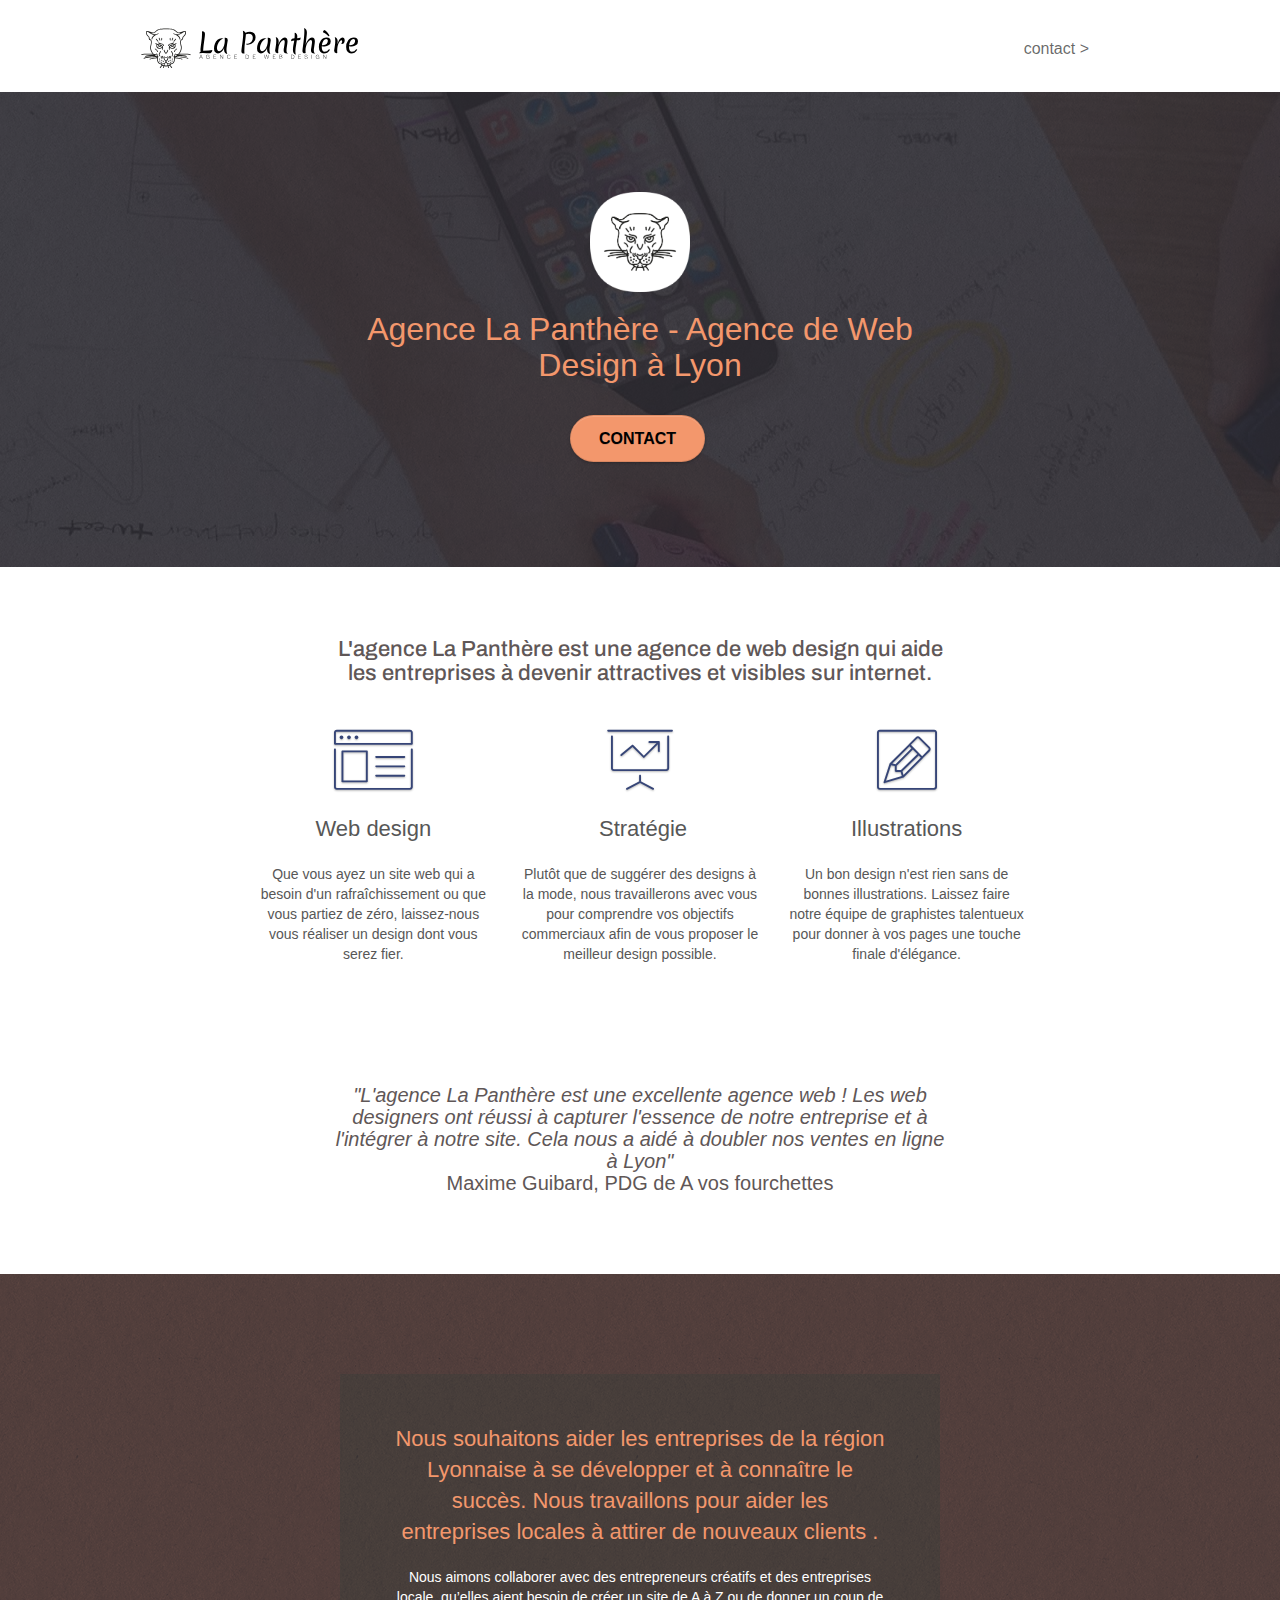
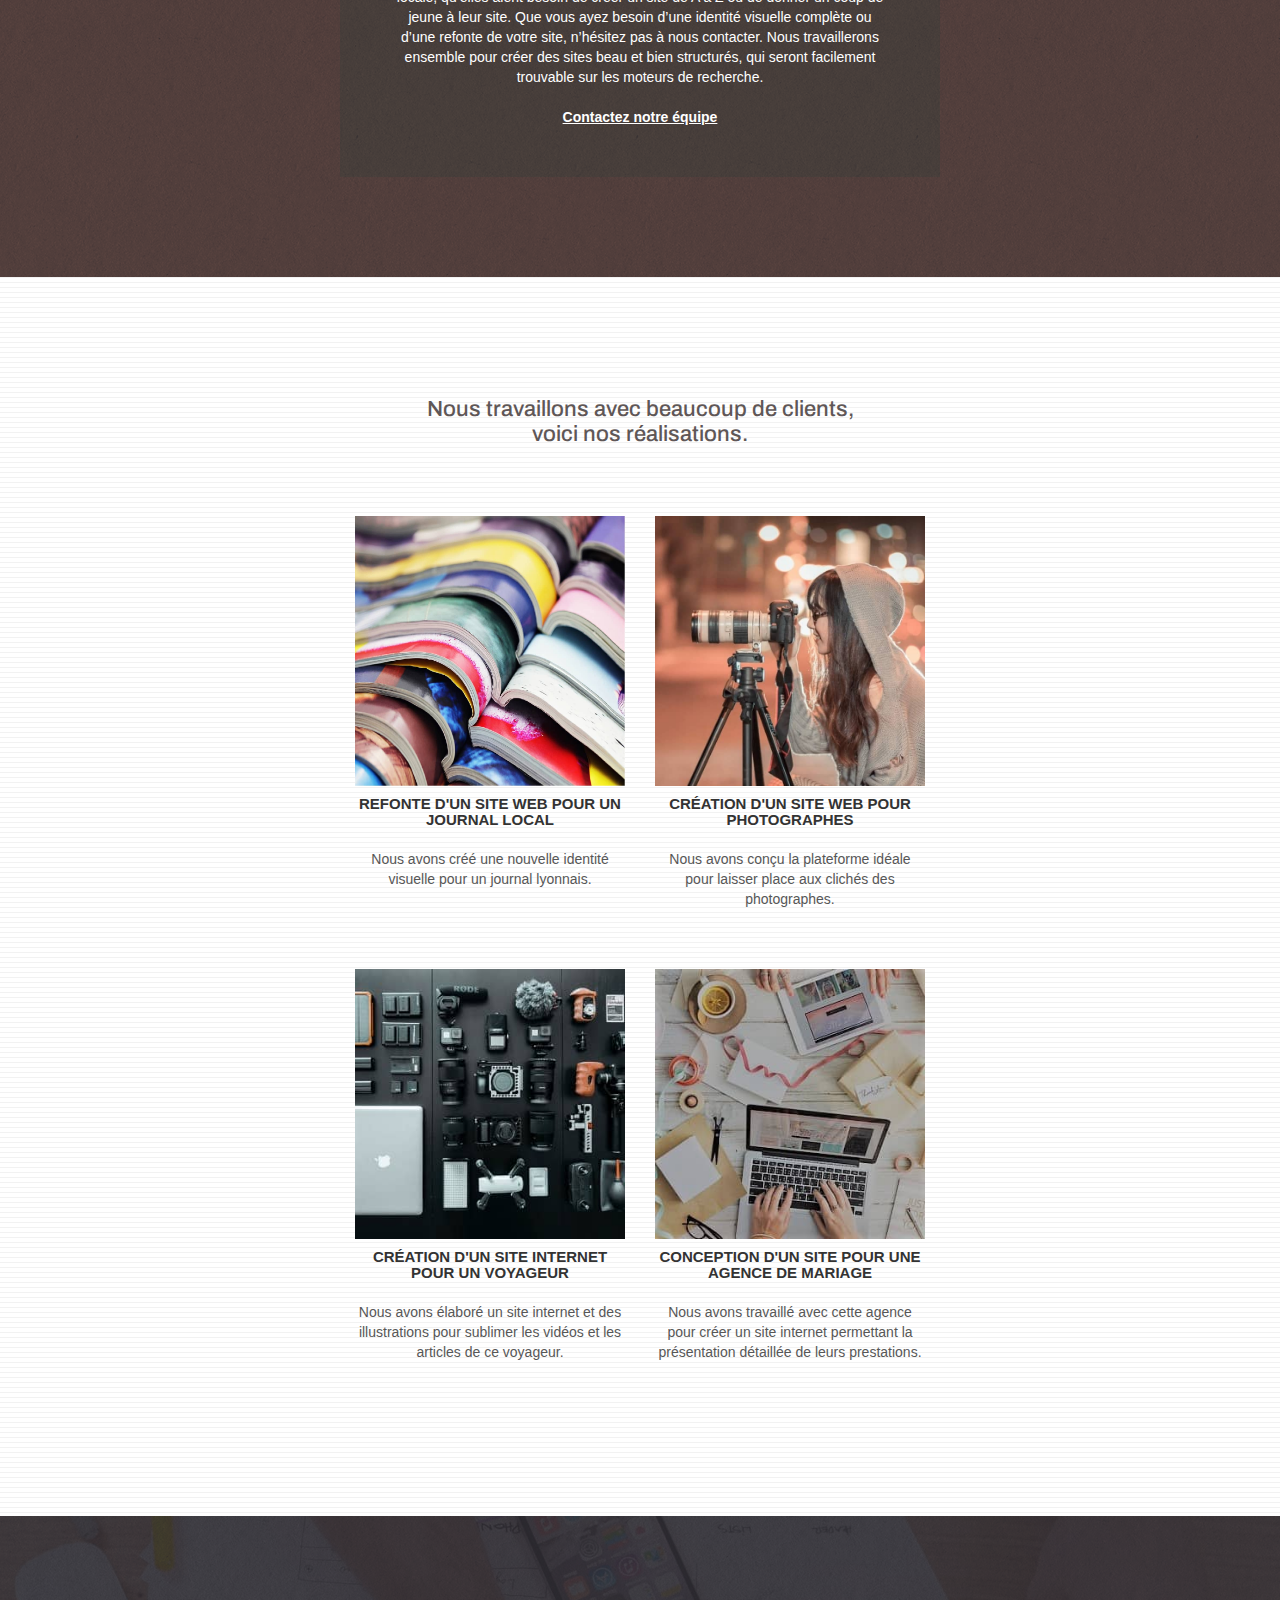
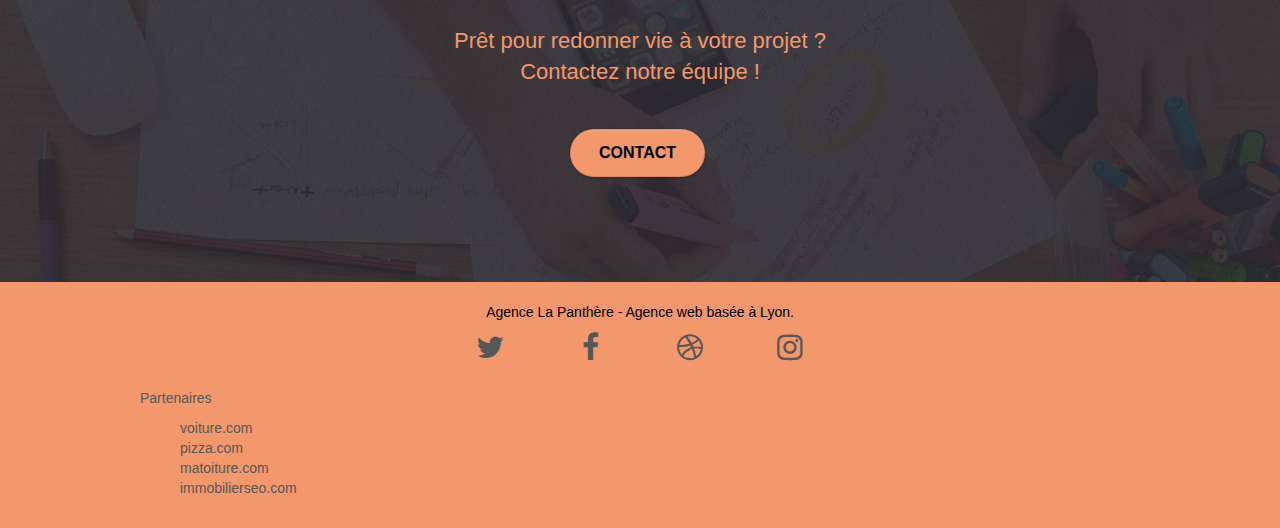
<file: index.html>
<!doctype html>
<html lang="fr">
<head>
    <meta charset="utf-8">
    <meta name="description" content="Agence de Web Design à Lyon - La Panthère aide votre entreprise à devenir attractive et visible sur le net">
    <meta name="viewport" content="width=device-width, initial-scale=1.0, viewport-fit=cover">
    <link rel="shortcut icon" type="image/png" href="favicon.jpg">

	<!-- <meta property="og:url" content="https://monsite.com/page">
	<link rel="canonical" href="https://monsite.com/page" /> -->

	<link rel="preconnect" href="https://fonts.googleapis.com">
	<link rel="preconnect" href="https://fonts.gstatic.com" crossorigin>
	<link href="https://fonts.googleapis.com/css2?family=Archivo:ital,wght@0,100;0,200;0,300;0,400;0,500;0,600;0,700;0,800;0,900;1,100;1,200;1,300;1,400;1,500;1,600;1,700;1,800;1,900&family=Raleway:wght@100;700&display=swap" rel="stylesheet">
    
	<link rel="stylesheet" type="text/css" href="./css/bootstrap.css"> <!-- A GARDER -->
	<link rel="stylesheet" type="text/css" href="./css/style.css">
	<link rel="stylesheet" type="text/css" href="./css/font-awesome.css">
	<link rel="stylesheet" type="text/css" href="./css/et-line.css">   
	
    <title>Agence La Panthère - Agence de Web design basée à Lyon</title>
    
	<!-- Global site tag (gtag.js) - Google Analytics -->
	<script async src="https://www.googletagmanager.com/gtag/js?id=G-ZVHJCEJNP0"></script>
	<script>
		window.dataLayer = window.dataLayer || [];
		function gtag(){dataLayer.push(arguments);}
		gtag('js', new Date());

		gtag('config', 'G-ZVHJCEJNP0');
	</script>
	<!-- Analytics END -->
    
</head>
<body>
<!-- Principal conteneur -->
<div class="page-container">
    
<!-- bloc-0 -->
<div class="bloc bgc-white l-bloc " id="bloc-0">
	<div class="container bloc-sm">

		<nav class="navbar row">
			<div class="navbar-header">
				<a class="navbar-brand" href="index.html"><img src="img/agence-la-panthere-monochrome.svg" alt="Logo de l'agence La Panthère" height="40" /></a>
				<button id="nav-toggle" type="button" class="ui-navbar-toggle navbar-toggle" data-toggle="collapse" data-target=".navbar-1">
					<span class="sr-only">Toggle navigation</span><span class="icon-bar"></span><span class="icon-bar"></span><span class="icon-bar"></span>
				</button>
			</div>
			<div class="collapse navbar-collapse navbar-1 special-dropdown-nav">
				<ul class="site-navigation nav navbar-nav">
					<li><a href="contact.html">contact &gt;</a></li>
				</ul>
			</div>
		</nav>
	</div>
</div>
<!-- bloc-0 END -->

<!-- bloc-1-presentation -->
<div class="bloc bgc-dark-slate-blue bg-banniere d-bloc bg-t-edge bloc-bg-texture texture-paper b-parallax" id="bloc-1-hero">
	<div class="container bloc-lg">
		<div class="row tight-width-whitespace">
			<div class="col-sm-12">
				<img src="img/logo.webp" class="center-block image-resize-mode" width="100" alt="Logo de l'agence La Panthère" />
				<h1 class="text-center hero-bloc-text tc-white ">
					Agence La Panthère - Agence de Web Design à Lyon
				</h1>
				<div class="text-center">
					<a href="contact.html" class="btn btn-lg btn-clean btn-rd cta-hero btn-atomic-tangerine" id="cta-hero">Contact</a>
				</div>
			</div>
		</div>
	</div>
</div>
<!-- bloc-1-presentation END -->

<!-- bloc-2-services -->
<div class="bloc bgc-white l-bloc" id="bloc-2-services">
	<div class="container bloc-md">
		<div class="row">
			<div class="col-sm-12 text-center">

				<p class="text-img">L'agence La Panthère est une agence de web design qui aide<br/>
				les entreprises à devenir attractives et visibles sur internet.</p>

			</div>
		</div>
		<div class="row voffset-lg med-width-whitespace">
			<div class="col-sm-4">
				<div class="text-center">
					<span class="et-icon-browser sm-shadow icon-dark-slate-blue icons icon-lg"></span>
				</div>
				<h2 class="mg-md text-center">
					Web design
				</h2>
				<p class="text-center ">
					Que vous ayez un site web qui a besoin d'un rafraîchissement ou que vous partiez de zéro, laissez-nous vous réaliser un design dont vous serez fier.
				</p>
			</div>
			<div class="col-sm-4">
				<div class="text-center">
					<span class="et-icon-presentation sm-shadow icon-dark-slate-blue icons icon-lg"></span>
				</div>
				<h2 class="mg-md text-center">
					&nbsp;Stratégie
				</h2>
				<p class="text-center ">
					Plutôt que de suggérer des designs à la mode, nous travaillerons avec vous pour comprendre vos objectifs commerciaux afin de vous proposer le meilleur design possible.<br>
				</p>
			</div>
			<div class="col-sm-4">
				<div class="text-center">
					<span class="et-icon-edit sm-shadow icon-dark-slate-blue icons icon-lg"></span>
				</div>
				<h2 class="mg-md text-center">
					Illustrations
				</h2>
				<p class="text-center ">
					Un bon design n'est rien sans de bonnes illustrations. Laissez faire notre équipe de graphistes talentueux pour donner à vos pages une touche finale d'élégance.
				</p>
			</div>
		</div>
		<div class="row voffset-lg voffset">
			<div class="col-xs-12 col-md-8 col-md-offset-2 text-center">

				<blockquote class="text-citation">
					"L'agence La Panthère est une excellente agence web ! Les web designers
					ont réussi à capturer l'essence de notre entreprise et à l'intégrer à 
					notre site. Cela nous a aidé à doubler nos ventes en ligne à Lyon"<br />
					<cite>Maxime Guibard, PDG de A vos fourchettes</cite>
				</blockquote>

			</div>
		</div>
	</div>
</div>
<!-- bloc-2-services END -->

<!-- bloc-3-what-i-do -->
<div class="bloc tc-white bgc-atomic-tangerine bg-presentation d-bloc bloc-bg-texture texture-paper b-parallax" id="bloc-3-what-i-do">
	<div class="container bloc-lg">
		<div class="row tight-width-whitespace black-background">
			<div class="col-sm-12">
				<h2 class="mg-md text-center tc-white">
					Nous souhaitons aider les entreprises de la région Lyonnaise à se développer et à connaître le succès. Nous travaillons pour aider les entreprises locales à attirer de nouveaux clients .<br>
				</h2>
				<p class="text-center white">
					Nous aimons collaborer avec des entrepreneurs créatifs et des entreprises locale, qu’elles aient besoin de créer un site de A à Z ou de donner un coup de jeune à leur site. Que vous ayez besoin d’une identité visuelle complète ou d’une refonte de votre site, n’hésitez pas à nous contacter. Nous travaillerons ensemble pour créer des sites beau et bien structurés, qui seront facilement trouvable sur les moteurs de recherche. <br><br><a class="ltc-white bold-link" href="contact.html">Contactez notre équipe</a><br>
				</p>
			</div>
		</div>
	</div>
</div>
<!-- bloc-3-what-i-do END -->

<!-- bloc-4-portfolio -->
<div class="bloc bgc-white bg-lines-h2-bg bg-repeat l-bloc" id="bloc-4-portfolio">
	<div class="container bloc-lg">
		<div class="row">
			<div class="col-sm-12 text-center">
				<p class="text-img">Nous travaillons avec beaucoup de clients,<br/>
				voici nos réalisations.</p>
			</div>
		</div>
		<div class="row tight-width-whitespace portfolio-row">
			<div class="col-sm-6">
				<a href="#" data-lightbox="img/magazines.jpg" data-gallery-id="gallery-1" data-caption="Refonte d'un site web pour un journal local" data-frame="snapshot-lb">					
					<img src="img/magazines.jpg" alt="photographie de magazines" class="img-responsive portfolio-thumb" />
				</a>
				<h3 class="mg-md text-center">
					Refonte d'un site web pour un journal local
				</h3>
				<p class="text-center">
					Nous avons créé une nouvelle identité visuelle pour un journal lyonnais.
				</p>
			</div>
			<div class="col-sm-6">
				<a href="#" data-lightbox="img\photographe.jpg" data-gallery-id="gallery-1" data-caption="Création d'un site web pour photographes" data-frame="snapshot-lb">
					<img src="img/photographe.jpg" class="img-responsive portfolio-thumb" alt="Photographie d'une photographe" />
				</a>
				<h3 class="mg-md text-center">
					Création d'un site web pour photographes
				</h3>
				<p class="text-center">
					Nous avons conçu la plateforme idéale pour laisser place aux clichés des photographes.
				</p>
			</div>
		</div>
		<div class="row tight-width-whitespace portfolio-row">
			<div class="col-sm-6">
				<a href="#" data-lightbox="img\materiel-photo.jpg" data-gallery-id="gallery-1" data-caption="Création d'un site internet pour un voyageur" data-frame="snapshot-lb">
					<img src="img/materiel-photo.jpg" class="img-responsive portfolio-thumb" alt="Photographie de matériel photo"/></a>
				<h3 class="mg-md text-center">
					Création d'un site internet pour un voyageur
				</h3>
				<p class="text-center">
					Nous avons élaboré un site internet et des illustrations pour sublimer les vidéos et les articles de ce voyageur.
				</p>
			</div>
			<div class="col-sm-6">
				<a href="#" data-lightbox="img\portable.jpg" data-gallery-id="gallery-1" data-caption="Conception d'un site pour une agence de mariage" data-frame="snapshot-lb">
					<img src="img/portable.jpg" class="img-responsive portfolio-thumb" alt="Photographie d'un ordinateur portable sur une table encombrée" />
				</a>
				<h3 class="mg-md text-center">
					Conception d'un site pour une agence de mariage
				</h3>
				<p class="text-center">
					Nous avons travaillé avec cette agence pour créer un site internet permettant la présentation détaillée de leurs prestations.
				</p>
			</div>
		</div>
	</div>
</div>
<!-- bloc-4-portfolio END -->

<!-- bloc-5-cta -->
<div class="bloc bgc-dark-slate-blue bg-banniere d-bloc bloc-bg-texture texture-paper" id="bloc-5-cta">
	<div class="container bloc-lg">
		<div class="row">
			<h2 class="mg-md text-center tc-white">
				Prêt pour redonner vie à votre projet ?<br>Contactez notre équipe !
			</h2>
			<div class="col-sm-12 text-center">
				<a href="contact.html" class="btn btn-atomic-tangerine btn-clean btn-rd btn-lg cta-hero">Contact</a>
			</div>
		</div>
	</div>
</div>
<!-- bloc-5-cta END -->

<!-- Footer - bloc-8 -->
<div class="bloc bgc-atomic-tangerine d-bloc" id="bloc-8">
	<div class="container bloc-sm">
		<div class="row">
			<div class="col-sm-12">
				<p class="text-center text-black">
					Agence La Panthère - Agence web basée à Lyon.<br>
				</p>
				<div class="row row-no-gutters social">
					<div class="col-sm-3">
						<div class="text-center">
							<a class="social" href="index.html"><span class="fa fa-twitter icon-md"></span></a>
						</div>
					</div>
					<div class="col-sm-3">
						<div class="text-center">
							<a class="social" href="index.html"><span class="fa fa-facebook icon-md"></span></a>
						</div>
					</div>
					<div class="col-sm-3">
						<div class="text-center">
							<a class="social" href="index.html"><span class="fa fa-dribbble icon-md"></span></a>
						</div>
					</div>
					<div class="col-sm-3">
						<div class="text-center">
							<a class="social" href="index.html"><span class="fa fa-instagram icon-md"></span></a>
						</div>
					</div>
				</div>
				<div class="row">
					<div class="col-sm-4 liste-partenaire">
						<p>Partenaires</p>
							<ul class="list-style-type-none">
								<li><a href="voiture.com">voiture.com</a></li>
								<li><a href="pizza.com">pizza.com</a></li>
								<li><a href="matoiture.com">matoiture.com</a></li>
								<li><a href="immobilierseo.com">immobilierseo.com</a></li>
							</ul>		
					</div>

				</div>
			</div>
		</div>
	</div>
</div>
<!-- Footer - bloc-8 END -->

</div>
<!-- Principal conteneur END -->
    


<!-- <noscript async src="./js/jquery-2.1.0.js"></noscript> 
<noscript async src="./js/bootstrap.js"></noscript>
<noscript async src="./js/blocs.js"></noscript>
<noscript defer src="./js/jquery.touchSwipe.js"></noscript> -->

<script src="./js/jquery-2.1.0.js" defer></script>
<script src="./js/bootstrap.js" defer></script>
<script src="./js/blocs.js" defer></script>
<!-- <script defer src="./js/jquery.touchSwipe.js" ></script> -->



</body>
</html>
</file>
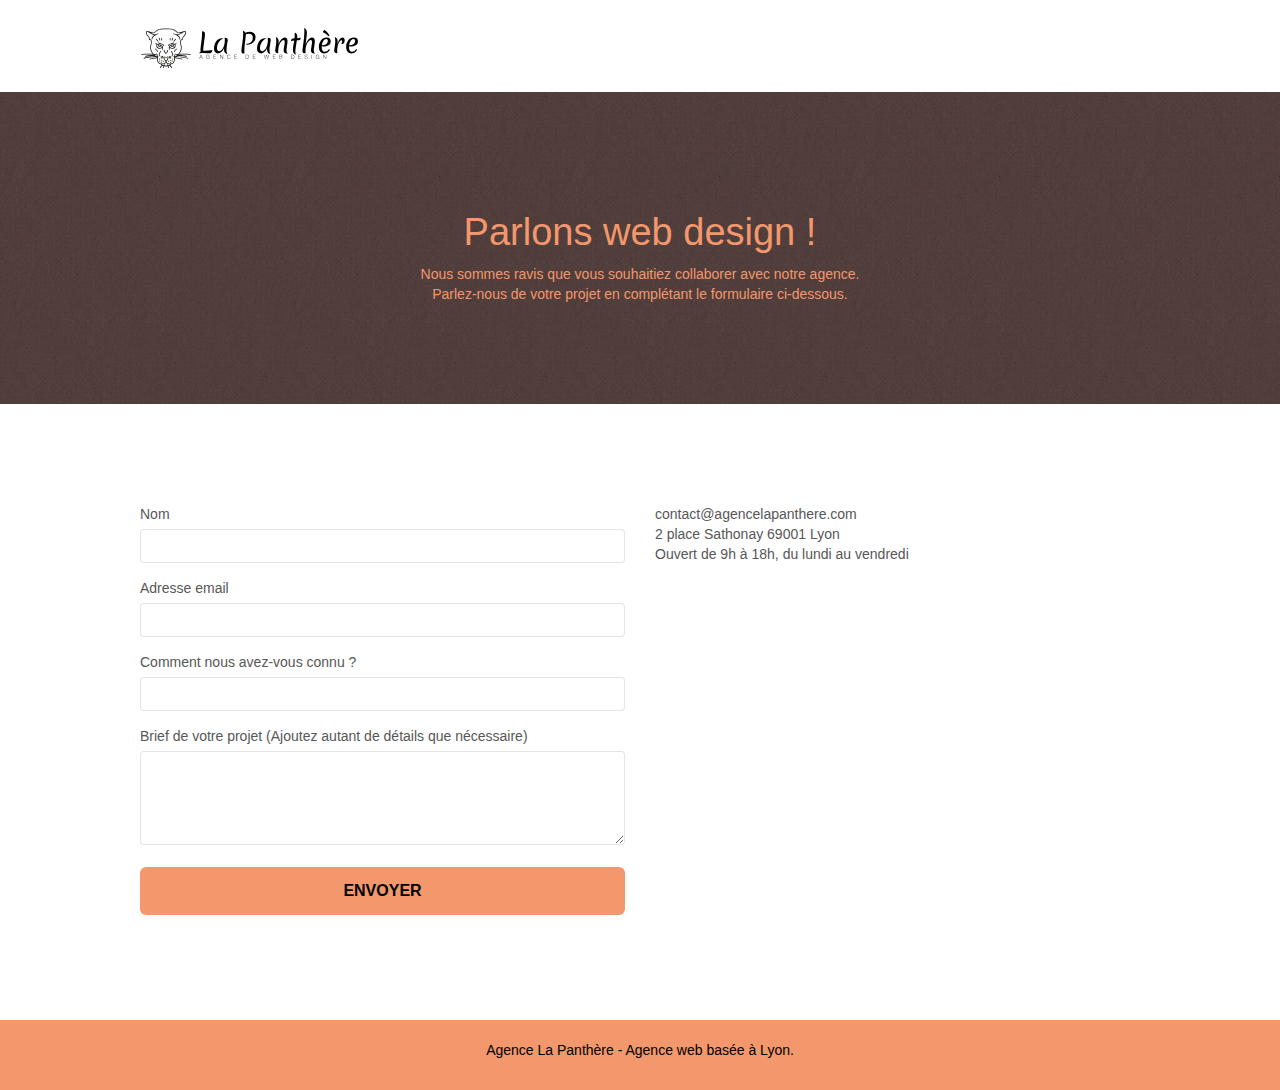
<file: contact.html>
<!doctype html>
<html lang="fr">
<head>
    <meta charset="utf-8">
    <meta name="description" content="Agence de Web Design à Lyon - Contactez-nous">
    <meta name="viewport" content="width=device-width, initial-scale=1.0, viewport-fit=cover">
    <link rel="shortcut icon" type="image/png" href="favicon.jpg">
    
	<link rel="stylesheet" type="text/css" href="./css/bootstrap.css">
	<link rel="stylesheet" type="text/css" href="./css/style.css">
	<link rel="stylesheet" type="text/css" href="./css/font-awesome.css">
	<link rel="stylesheet" type="text/css" href="./css/et-line.css">
	
    <title>Contact</title>
    
	<!-- Global site tag (gtag.js) - Google Analytics -->
	<script async src="https://www.googletagmanager.com/gtag/js?id=G-ZVHJCEJNP0"></script>
	<script>
		window.dataLayer = window.dataLayer || [];
		function gtag(){dataLayer.push(arguments);}
		gtag('js', new Date());

		gtag('config', 'G-ZVHJCEJNP0');
	</script>
	<!-- Analytics END -->
    
</head>

<body>
	<!-- Principal conteneur -->
	<div class="page-container">
		
		<header>
			<!-- bloc-0 -->
			<div class="bloc bgc-white l-bloc " id="bloc-0">
				<div class="container bloc-sm">
					<nav class="navbar row">
						<div class="navbar-header">
							<a class="navbar-brand" href="index.html"><img src="img/agence-la-panthere-monochrome.svg" 
								alt="Agence la Panthère : Accueil" height="40" /></a>
						</div>
					</nav>
				</div>
			</div>
			<!-- bloc-0 END -->

			<!-- bloc-6 -->
			<div class="bloc bg-dots-bg bg-repeat bgc-atomic-tangerine d-bloc bloc-bg-texture texture-paper" id="bloc-6">
				<div class="container bloc-lg">
					<div class="row">
						<div class="col-sm-12">
							<h1 class="text-center hero-bloc-text tc-white">
								Parlons web design !
							</h1>
							<p class="text-center mg-lg tc-white tight-width-whitespace">
								Nous sommes ravis que vous souhaitiez collaborer avec notre agence.<br>
								Parlez-nous de votre projet en complétant le formulaire ci-dessous.
							</p>
						</div>
					</div>
				</div>
			</div>
			<!-- bloc-6 END -->
		</header>

		<!-- bloc-7 -->
		<main>
			<div class="bloc bgc-white l-bloc" id="bloc-7">
				<div class="container bloc-lg">
					<div class="row">
						<div class="col-sm-6">
							<form id="form_1">														
								<div class="form-group">
									<label for="name">Nom</label>
									<input id="name" class="form-control" required />
								</div>
								
								<div class="form-group">
									<label for="email">Adresse email</label>
									<input id="email" class="form-control" type="email" required />
								</div>

								<div class="form-group">
									<label for="input_504">Comment nous avez-vous connu ?</label>
									<input class="form-control" type="email" required id="input_504" />
								</div>

								<div class="form-group">
									<label for="message">Brief de votre projet (Ajoutez autant de détails que nécessaire)<br></label>
									<textarea id="message" class="form-control" rows="4" cols="50" required></textarea>
								</div> 

								<button class="bloc-button btn btn-lg btn-block cta-hero btn-atomic-tangerine" type="submit">
									Envoyer
								</button>
							</form>
						</div>
						<div class="col-sm-6">
							<p>
								contact@agencelapanthere.com<br>
								2 place Sathonay 69001 Lyon<br>
								Ouvert de 9h à 18h, du lundi au vendredi<br>
							</p>
						</div>
					</div>
				</div>
			</div>
		</main>
		<!-- bloc-7 END -->

		<!-- Footer - bloc-8 -->
		<footer class="bloc bgc-atomic-tangerine d-bloc" id="bloc-8">
			<div class="container bloc-sm">
				<div class="row">
					<div class="col-sm-12">
						<p class="text-center text-black">
							Agence La Panthère - Agence web basée à Lyon.<br>
						</p>

						<!-- <div class="row row-no-gutters social">
							<div class="col-sm-3">
								<div class="text-center">
									<a class="social" href="index.html"><span class="fa fa-twitter icon-md"></span></a>
								</div>
							</div>
							<div class="col-sm-3">
								<div class="text-center">
									<a class="social" href="index.html"><span class="fa fa-facebook icon-md"></span></a>
								</div>
							</div>
							<div class="col-sm-3">
								<div class="text-center">
									<a class="social" href="index.html"><span class="fa fa-dribbble icon-md"></span></a>
								</div>
							</div>
							<div class="col-sm-3">
								<div class="text-center">
									<a class="social" href="index.html"><span class="fa fa-instagram icon-md"></span></a>
								</div>
							</div>
						</div> -->

					</div>
				</div>
			</div>
		</footer>
		<!-- Footer - bloc-8 END -->

	</div>
	<!-- Principal conteneur END -->

	<!-- <script src="./js/jquery-2.1.0.js" defer></script> -->
	<!-- <script src="./js/bootstrap.js" defer></script> -->
	<!-- <script src="./js/blocs.js" defer></script> -->
	<!-- <script src="./js/jqBootstrapValidation.js" defer></script> -->
	<!-- <script src="./js/formHandler.js" defer></script> -->
	<!-- <script src="./js/jquery.touchSwipe.js" defer></script> -->

</body>
</html>
</file>
<file: css/style.css>
body {
    margin: 0;
    padding: 0;
    background: #FFF;
    /* overflow-x: hidden; */
    -webkit-font-smoothing: antialiased;
    -moz-osx-font-smoothing: grayscale;
}

a,
button {
    transition: all .3s ease-in-out;
    outline: none!important;
}

a:hover {
    text-decoration: none;
    cursor: pointer;
}

#page-loading-blocs-notifaction {
    position: fixed;
    top: 0;
    bottom: 0;
    width: 100%;
    z-index: 100000;
    background: #FFFFFF url("../img/pageload-spinner.gif") no-repeat center center;
}

.bloc {
    width: 100%;
    clear: both;
    background: 50% 50% no-repeat;
    padding: 0 50px;
    -webkit-background-size: cover;
    -moz-background-size: cover;
    -o-background-size: cover;
    background-size: cover;
    position: relative;
}

.bloc .container {
    padding-left: 0;
    padding-right: 0;
}

.bloc-lg {
    padding: 100px 50px;
}

.bloc-md {
    padding: 50px;
}

.bloc-sm {
    padding: 20px 50px;
}

.bg-center,
.bg-l-edge,
.bg-r-edge,
.bg-t-edge,
.bg-b-edge,
.bg-tl-edge,
.bg-bl-edge,
.bg-tr-edge,
.bg-br-edge,
.bg-repeat {
    -webkit-background-size: auto!important;
    -moz-background-size: auto!important;
    -o-background-size: auto!important;
    background-size: auto!important;
}

.bg-repeat {
    background: repeat;
}

.bg-t-edge {
    background: top no-repeat;
}

.bloc-bg-texture::before {
    content: "";
    background-size: 2px 2px;
    position: absolute;
    top: 0;
    bottom: 0;
    left: 0;
    right: 0;
}

.texture-paper::before {
    background: url("../img/overlay.png"), url("../img/texture-paper.png"); 
    background-size: 280px 280px;
}

.b-parallax {
    background-attachment: fixed;
}

.d-bloc {
    color: rgba(255, 255, 255, .7);
}

.d-bloc button:hover {
    color: rgba(255, 255, 255, .9);
}

.d-bloc .icon-round,
.d-bloc .icon-square,
.d-bloc .icon-rounded,
.d-bloc .icon-semi-rounded-a,
.d-bloc .icon-semi-rounded-b {
    border-color: rgba(255, 255, 255, .9);
}

.d-bloc .divider-h span {
    border-color: rgba(255, 255, 255, .2);
}

.d-bloc .a-btn,
.d-bloc .navbar a,
.d-bloc .navbar-brand,
.d-bloc a .icon-sm,
/* .d-bloc a .icon-md, */
.d-bloc a .icon-lg,
.d-bloc a .icon-xl,
.d-bloc h1 a,
.d-bloc h2 a,
.d-bloc h3 a,
.d-bloc h4 a,
.d-bloc h5 a,
.d-bloc h6 a,
.d-bloc p a {
    color: rgba(255, 255, 255, .6);
}

.d-bloc .a-btn:hover,
.d-bloc .navbar a:hover,
.d-bloc .navbar-brand:hover,
.d-bloc a:hover .icon-sm,
.d-bloc a:hover .icon-md,
.d-bloc a:hover .icon-lg,
.d-bloc a:hover .icon-xl,
.d-bloc h1 a:hover,
.d-bloc h2 a:hover,
.d-bloc h3 a:hover,
.d-bloc h4 a:hover,
.d-bloc h5 a:hover,
.d-bloc h6 a:hover,
.d-bloc p a:hover {
    color: rgba(255, 255, 255, 1);
}

.d-bloc .navbar-toggle .icon-bar {
    background: rgba(255, 255, 255, 1);
}

.d-bloc .btn-wire,
.d-bloc .btn-wire:hover {
    color: rgba(255, 255, 255, 1);
    border-color: rgba(255, 255, 255, 1);
}

.d-bloc .panel {
    color: rgba(0, 0, 0, .5);
}

.d-bloc .panel button:hover {
    color: rgba(0, 0, 0, .7);
}

.d-bloc .panel icon {
    border-color: rgba(0, 0, 0, .7);
}

.d-bloc .panel .divider-h span {
    border-color: rgba(0, 0, 0, .1);
}

.d-bloc .panel .a-btn {
    color: rgba(0, 0, 0, .6);
}

.d-bloc .panel .a-btn:hover {
    color: rgba(0, 0, 0, 1);
}

.d-bloc .panel .btn-wire,
.d-bloc .panel .btn-wire:hover {
    color: rgba(0, 0, 0, .7);
    border-color: rgba(0, 0, 0, .3);
}

.d-bloc .panel,
.l-bloc {
    /* color: rgba(0, 0, 0, .5); */
}

.d-bloc .panel button:hover,
.l-bloc button:hover {
    color: rgba(0, 0, 0, .7);
}

.l-bloc .icon-round,
.l-bloc .icon-square,
.l-bloc .icon-rounded,
.l-bloc .icon-semi-rounded-a,
.l-bloc .icon-semi-rounded-b {
    border-color: rgba(0, 0, 0, .7);
}

.d-bloc .panel .divider-h span,
.l-bloc .divider-h span {
    border-color: rgba(0, 0, 0, .1);
}

.d-bloc .panel .a-btn,
.l-bloc .a-btn,
.l-bloc .navbar a,
.l-bloc .navbar-brand,
.l-bloc a .icon-sm,
.l-bloc a .icon-md,
.l-bloc a .icon-lg,
.l-bloc a .icon-xl,
.l-bloc h1 a,
.l-bloc h2 a,
.l-bloc h3 a,
.l-bloc h4 a,
.l-bloc h5 a,
.l-bloc h6 a,
.l-bloc p a {
    color: rgba(0, 0, 0, .6);
}

.d-bloc .panel .a-btn:hover,
.l-bloc .a-btn:hover,
.l-bloc .navbar a:hover,
.l-bloc .navbar-brand:hover,
.l-bloc a:hover .icon-sm,
.l-bloc a:hover .icon-md,
.l-bloc a:hover .icon-lg,
.l-bloc a:hover .icon-xl,
.l-bloc h1 a:hover,
.l-bloc h2 a:hover,
.l-bloc h3 a:hover,
.l-bloc h4 a:hover,
.l-bloc h5 a:hover,
.l-bloc h6 a:hover,
.l-bloc p a:hover {
    color: rgba(0, 0, 0, 1);
}

.l-bloc .navbar-toggle .icon-bar {
    color: rgba(0, 0, 0, .6);
}

.d-bloc .panel .btn-wire,
.d-bloc .panel .btn-wire:hover,
.l-bloc .btn-wire,
.l-bloc .btn-wire:hover {
    color: rgba(0, 0, 0, .7);
    border-color: rgba(0, 0, 0, .3);
}

.voffset {
    margin-top: 30px;
}

.voffset-lg {
    margin-top: 80px;
}

.row-no-gutters {
    margin-right: 0;
    margin-left: 0;
}

.row.row-no-gutters > [class^="col-"],
.row.row-no-gutters > [class*=" col-"] {
    padding-right: 0;
    padding-left: 0;
}

#bloc-1-hero h1 {
    font-size: 32px;
}

.navbar {
    margin-bottom: 0;
    z-index: 1;
}

.navbar-brand {
    height: auto;
    padding: 3px 15px;
    font-size: 25px;
    font-weight: normal;
    font-weight: 600;
    line-height: 44px;
}

.navbar-brand img {
    max-height: 200px;
    margin: 0 5px 0 0;
    display: inline;
}

.navbar-brand img[src$=svg] {
    min-width: 100px;
}

.nav-center .navbar-brand img {
    margin: 0;
}

.navbar .nav {
    padding-top: 2px;
    margin-right: 30px; 
    float: right;
    z-index: 1;
}

.nav > li {
    float: left;
    margin-top: 4px;
    font-size: 16px;
}

.navbar-nav .open .dropdown-menu > li > a {
    text-align: inherit;
}

.nav > li a:hover,
.nav > li a:focus {
    background: transparent;
}

.navbar-toggle {
    margin: 10px 10px 0 0;
    border: 0px;
}

.navbar-toggle:hover {
    background: transparent!important;
}

.navbar-toggle .icon-bar {
    background-color: rgba(0, 0, 0, .5);
    width: 26px;
}

.nav-invert .navbar .nav {
    float: left;
}

.nav-invert .navbar-header,
.nav-invert .navbar-brand {
    float: right;
    position: relative;
    z-index: 2;
}

@media (min-width: 768px) {
    .site-navigation {
        position: absolute;
        top: 50%;
        right: 20px;
        transform: translate(0, -50%);
        -webkit-transform: translateY(-50%);
    }
    .nav > li .dropdown-menu a,
    .nav > li .dropdown-menu a:hover {
        color: #484848;
    }
    .nav-invert .site-navigation {
        left: 0;
        right: 0;
    }
    .nav-center {
        text-align: center;
    }
    .nav-center .navbar-header {
        width: 100%;
    }
    .nav-center .navbar-header,
    .nav-center .navbar-brand,
    .nav-center .nav > li {
        float: none;
        display: inline-block;
    }
    .nav-center .site-navigation {
        position: relative;
        width: 100%;
        right: 0;
        margin-right: 0px;
        margin-top: 20px;
    }
    .nav-center.mini-nav .navbar-toggle {
        float: none;
        margin: 10px auto 0;
    }
}

.nav > li > .dropdown a {
    background: none!important;
    display: block;
    padding: 14px 15px;
}

nav .caret {
    margin: 0 5px;
}

.dropdown-menu .dropdown-menu {
    top: -8px;
    left: 100%;
}

.dropdown-menu .dropmenu-flow-right {
    top: 100%;
    left: 0;
    margin-left: -1px;
    border-top-left-radius: 0;
    border-top-right-radius: 0;
}

.dropdown-menu .dropdown span {
    border: 4px solid black;
    border-top-color: transparent;
    border-right-color: transparent;
    border-bottom-color: transparent;
    margin: 6px -5px 0 0!important;
    float: right;
}

.mg-md {
    margin-top: 10px;
    margin-bottom: 20px;
}

.mg-lg {
    margin-top: 10px;
    margin-bottom: 40px;
}

.btn {
    margin: 0 5px 5px 0;
}

.btn.pull-right {
    margin: 0 0 5px 5px;
}

.btn-d,
.btn-d:hover,
.btn-d:focus {
    color: #FFF;
    background: rgba(0, 0, 0, .3);
}

button {
    outline: none!important;
}

.btn-rd {
    border-radius: 40px;
}

.btn-clean {
    border: 1px solid rgba(0, 0, 0, .08);
    border-bottom-color: rgba(0, 0, 0, .1);
    text-shadow: 0 1px 0 rgba(0, 0, 1, .1);
    box-shadow: 0 1px 3px rgba(0, 0, 1, .25), inset 0 1px 0 0 rgba(255, 255, 255, .15);
}

.icon-md {
    font-size: 30px!important;
}

.icon-lg {
    font-size: 60px!important;
}

.sm-shadow {
    text-shadow: 0 1px 2px rgba(0, 0, 0, .3);
}

.panel-sq,
.panel-sq .panel-heading,
.panel-sq .panel-footer {
    border-radius: 0;
}

.panel-rd {
    border-radius: 30px;
}

.panel-rd .panel-heading {
    border-radius: 29px 29px 0 0;
}

.panel-rd .panel-footer {
    border-radius: 0 0 29px 29px;
}

.form-control {
    border-color: rgba(0, 0, 0, .1);
    box-shadow: none;
}

.scrollToTop {
    width: 40px;
    height: 40px;
    position: fixed;
    bottom: 20px;
    right: 20px;
    opacity: 0;
    z-index: 500;
    transition: all .3s ease-in-out;
}

.scrollToTop span {
    margin-top: 6px;
}

.showScrollTop {
    font-size: 14px;
    opacity: 1;
}

a[data-lightbox] {
    position: relative;
    display: block;
    text-align: center;
}

a[data-lightbox]:hover::before {
    content: "+";
    font-family: "HelveticaNeue-Light", "Helvetica Neue Light", "Helvetica Neue", Helvetica, Arial;
    font-size: 32px;
    width: 50px;
    height: 50px;
    margin-left: -25px;
    border-radius: 50%;
    background: rgba(0, 0, 0, .6);
    color: #FFF;
    font-weight: 100;
    z-index: 1;
    position: absolute;
    top: 50%;
    transform: translateY(-50%);
    -webkit-transform: translateY(-50%);
}

a[data-lightbox]:hover img {
    opacity: 0.6;
    -webkit-animation-fill-mode: none;
    animation-fill-mode: none;
}

#lightbox-modal {
    display: flex;
    align-items: center;
}

#lightbox-modal .modal-dialog {
    width: 90%;
    max-width: 900px;
    margin: 0 auto 0;
}

#lightbox-modal .modal-dialog img {
    max-height: 90vh;
    margin: 0 auto;
}

.lightbox-caption {
    padding: 20px;
    color: #FFF;
    background: rgba(0, 0, 0, .5);
    position: absolute;
    left: 15px;
    right: 15px;
    bottom: 5px;
}

.close-lightbox {
    color: #FFF;
    font-size: 30px;
    position: absolute;
    top: 20px;
    right: 20px;
    z-index: 20;
    background: rgba(0, 0, 0, .5);
    border: none;
    line-height: 30px;
    padding: 0 9px 5px;
    opacity: 0.3;
}

.close-lightbox:hover,
.next-lightbox:hover,
.prev-lightbox:hover {
    opacity: 1.0;
    color: #FFF;
}

.next-lightbox,
.prev-lightbox {
    font-size: 20px;
    color: rgba(255, 255, 255, .9);
    background: rgba(0, 0, 0, .5);
    transition: all .2s ease-in-out;
    position: absolute;
    top: 45%;
    z-index: 1;
    opacity: 0.4;
}

.next-lightbox {
    padding: 6px 8px 1px 13px;
    right: 25px;
}

.prev-lightbox {
    padding: 6px 13px 1px 10px;
    left: 25px;
}

.snapshot-lb .modal-body {
    padding-bottom: 45px;
}

.snapshot-lb .lightbox-caption {
    padding: 0;
    color: rgba(0, 0, 0, .5);
    background: none;
}

h1,
h2,
h3,
h4,
h5,
h6,
p,
label,
.btn,
a {
    font-family: "helvetica";
    font-weight: 400;
    color: #575757;
}

.container {
    max-width: 1000px;
}

.hero-bloc-text {
    font-size: 38px;
}

.hero-bloc-text-sub {
    font-size: 36px;
}

.statement-bloc-text {
    line-height: 26px;
    font-style: italic;
    font-size: 20px;
    text-align: center;
    font-weight: lighter;
    max-width: 520px;
    margin: auto auto auto auto;
}

p {
    font-size: 14px;
}

.tight-width-whitespace {
    max-width: 600px;
    margin: auto auto auto auto;
}

.h1 {
    font-size: 20px;
    font-family: "Open Sans";
}

.cta-hero {
    margin-top: 22px;
    color: #FFFFFF;
    text-transform: uppercase;
    padding: 12px 28px 12px 28px;
    font-size: 16px;
    font-weight: 700;
}

.social {
    max-width: 400px;
    margin: auto auto auto auto;
}

h2 {
    font-size: 22px;
    line-height: 1.4em;
}

h3 {
    font-size: 15px;
    text-transform: uppercase;
    font-weight: 700;
    color: #333333!important;
}

.med-width-whitespace {
    max-width: 800px;
    margin: auto auto auto auto;
    box-shadow: 0px 0px 0px #000000;
}

h1 {
    color: #333333!important;
}

h4 {
    color: #333333!important;
}

.icons {
    margin-bottom: 14px;
    margin-top: 24px;
}

.white {
    color: #FFFFFF!important;
    /* color: #000000; */
}

.text-black{
    color: #000000;
}

.portfolio-thumb {
    /* margin-bottom: 24px; */
    margin: auto;
    width: 270px;
    height: 270px;
}

.portfolio-row {
    margin-bottom: 44px;
    margin-top: 50px;
}

.avatar {
    box-shadow: 0px 4px 9px rgba(0, 0, 0, 0.3);
}

.black-background {
    background-color: rgba(165, 147, 99, 0.7);
    padding: 40px 40px 40px 40px;
}

.bold-link {
    font-weight: 900;
    text-decoration: underline!important;
}

.bgc-white {
    background-color: #FFFFFF;
}

.bgc-dark-slate-blue {
    background-color: #364577;
}

.bgc-atomic-tangerine {
    background-color: #F3976C;
}

.tc-white {
    color: #F3976C!important;
    position: relative;
}

.btn-atomic-tangerine {
    background: #F3976C;
    /* color: #FFFFFF!important; */
    color: #000000;
}

.btn-atomic-tangerine:hover {
    background: #c27956!important;
    color: #FFFFFF!important;
}

.ltc-white {
    color: #FFFFFF!important;
}

.ltc-white:hover {
    color: #cccccc!important;
}

.ltc-atomic-tangerine {
    color: #F3976C!important;
}

.ltc-atomic-tangerine:hover {
    color: #c27956!important;
}

.icon-dark-slate-blue {
    color: #364577!important;
    border-color: #364577!important;
}

.bg-dots-bg {
    background-image: url("../img/dots-bg.png");
}

.bg-lines-h2-bg {
    background-image: url("../img/lines-h2-bg.png");
}

.bg-banniere {
    background-image: url("../img/banniere.jpg");
}

.bg-presentation {
    background-image: url("../img/presentation.jpg");
}

@media (max-width: 1024px) {
    .bloc {
        padding-left: 20px;
        padding-right: 20px;
    }
    .bloc.full-width-bloc,
    .bloc-tile-2.full-width-bloc .container,
    .bloc-tile-3.full-width-bloc .container,
    .bloc-tile-4.full-width-bloc .container {
        padding-left: 0;
        padding-right: 0;
    }
}

@media (max-width: 992px) and (min-width: 768px) {
    .navbar .nav {
        max-width: 80%
    }
    .nav-center.navbar .nav {
        max-width: 100%
    }
}

/* @media only screen and (min-device-width: 768px) and (max-device-width: 1024px) and (orientation: landscape) 
=> device-width = fonctionnalité obsolète*/

    @media only screen and (min-width: 768px) and (max-width: 1024px) and (orientation: landscape) {
    .b-parallax {
        background-attachment: scroll;
    }
}

@media only screen and (min-width: 1024px) and (max-width: 1366px) and (-webkit-min-pixel-ratio: 1.5) {
    .b-parallax {
        background-attachment: scroll;
    }
}

@media (max-width: 991px) {
    .container {
        width: 100%;
    }
    .b-parallax {
        background-attachment: scroll;
    }
    .page-container,
    #hero-bloc {
        overflow-x: hidden;
        position: relative;
    }

    /* .bloc {
        padding-left: constant(safe-area-inset-left);
        padding-right: constant(safe-area-inset-right);        
    } */

    .bloc-group,
    .bloc-group .bloc {
        display: block;
        width: 100%;
    }
    .bloc-fill-screen .fill-bloc-top-edge,
    .bloc-fill-screen .fill-bloc-bottom-edge {
        padding: 0 20px;
        /* 
        padding-left: constant(safe-area-inset-left);
        padding-right: constant(safe-area-inset-right); 
        */
    }
}

@media (max-width: 767px) {
    .page-container {
        overflow-x: hidden;
        position: relative;
    }
    h1,
    h2,
    h3,
    h4,
    h5,
    h6,
    p,
    #disqus_thread {
        padding-left: 10px!important;
        padding-right: 10px!important;
    }
    .b-parallax {
        background-attachment: scroll;
    }
    .navbar .nav {
        padding-top: 0;
        border-top: 1px solid rgba(0, 0, 0, .2);
        float: none!important;
    }
    .navbar.row {
        margin-left: 0;
        margin-right: 0;
    }
    .site-navigation {
        position: inherit;
        transform: none;
        -webkit-transform: none;
        -ms-transform: none;
    }
    .nav > li {
        margin-top: 0;
        border-bottom: 1px solid rgba(0, 0, 0, .1);
        background: rgba(0, 0, 0, .05);
        text-align: left;
        padding-left: 15px;
        width: 100%;
    }
    .nav > li:hover {
        background: rgba(0, 0, 0, .08);
    }
    .dropdown .dropdown a .caret {
        float: none;
        margin: 5px 0 0 10px!important;
        border: 4px solid black;
        border-bottom-color: transparent;
        border-right-color: transparent;
        border-left-color: transparent;
    }
    #hero-bloc .navbar .nav {
        background: rgba(0, 0, 0, .8);
    }
    #hero-bloc .navbar .nav a {
        color: rgba(255, 255, 255, .6);
    }
    .hero {
        padding: 50px 0;
    }
    .hero-nav {
        left: -1px;
        right: -1px;
    }
    .navbar-collapse {
        padding: 0;
        overflow-x: hidden;
        -webkit-box-shadow: none;
        box-shadow: none;
    }
    .navbar-brand img {
        max-height: 40px;
        width: auto;
    }
    .nav-invert .navbar-header {
        float: none;
        width: 100%;
    }
    .nav-invert .navbar-toggle {
        float: left;
        margin-left: 10px;
    }
    .bloc {
        padding-left: 0;
        padding-right: 0;
    }
    .bloc-xxl,
    .bloc-xl,
    .bloc-lg {
        padding: 40px 0;
    }
    .bloc-sm,
    .bloc-md {
        padding-left: 0;
        padding-right: 0;
    }
    .bloc-tile-2 .container,
    .bloc-tile-3 .container,
    .bloc-tile-4 .container,
    .bloc-fill-screen .fill-bloc-top-edge,
    .bloc-fill-screen .fill-bloc-bottom-edge {
        padding-left: 0;
        padding-right: 0;
    }
    .a-block {
        padding: 0 10px;
    }
    .btn-dwn {
        display: none;
    }
    .voffset {
        margin-top: 5px;
    }
    .voffset-md {
        margin-top: 20px;
    }
    .voffset-lg {
        margin-top: 30px;
    }
    form {
        padding: 5px;
    }
    .close-lightbox {
        display: inline-block;
    }
    .blocsapp-device-iphone5 {
        background-size: 216px 425px;
        padding-top: 60px;
        width: 216px;
        height: 425px;
    }
    .blocsapp-device-iphone5 img {
        width: 180px;
        height: 320px;
    }
}

@media (max-width: 400px) {
    .bloc {
        padding-left: 0;
        padding-right: 0;
    }
}

@media (max-width: 767px) {
    .bloc-mob-center-text {
        text-align: center;
    }
}

.text-img {
    color: #5F5757;
    font-family: 'Archivo', sans-serif ;
    font-size: 22px;
    font-weight: 500;
    line-height: 110%;
    margin-top: 20px;
    margin-bottom: 20px;
}

.text-citation{
    color: #5F5757;
    font-style: italic;
    font-size: 20px;
    font-weight: 500;
    line-height: 110%;
    margin-top: 20px;
    margin-bottom: 20px;
}

cite{
    font-style: normal;
}

.liste-partenaire {
    width: 50%;
    margin-top: 25px;
    margin-inline: auto;
}

.list-style-type-none {
    list-style-type: none;
}
</file>
<file: css/et-line.css>
@font-face {
    font-family: et-line;
    src: url(../fonts/et-line.eot);
    src: url(../fonts/et-line.eot?#iefix) format('embedded-opentype'), url(../fonts/et-line.woff) format('woff'), url(../fonts/et-line.ttf) format('truetype'), url(../fonts/et-line.svg#et-line) format('svg');
    font-weight: 400;
    font-style: normal
}

.et-icon-adjustments,
.et-icon-alarmclock,
.et-icon-anchor,
.et-icon-aperture,
.et-icon-attachment,
.et-icon-bargraph,
.et-icon-basket,
.et-icon-beaker,
.et-icon-bike,
.et-icon-book-open,
.et-icon-briefcase,
.et-icon-browser,
.et-icon-calendar,
.et-icon-camera,
.et-icon-caution,
.et-icon-chat,
.et-icon-circle-compass,
.et-icon-clipboard,
.et-icon-clock,
.et-icon-cloud,
.et-icon-compass,
.et-icon-desktop,
.et-icon-dial,
.et-icon-document,
.et-icon-documents,
.et-icon-download,
.et-icon-dribbble,
.et-icon-edit,
.et-icon-envelope,
.et-icon-expand,
.et-icon-facebook,
.et-icon-flag,
.et-icon-focus,
.et-icon-gears,
.et-icon-genius,
.et-icon-gift,
.et-icon-global,
.et-icon-globe,
.et-icon-googleplus,
.et-icon-grid,
.et-icon-happy,
.et-icon-hazardous,
.et-icon-heart,
.et-icon-hotairballoon,
.et-icon-hourglass,
.et-icon-key,
.et-icon-laptop,
.et-icon-layers,
.et-icon-lifesaver,
.et-icon-lightbulb,
.et-icon-linegraph,
.et-icon-linkedin,
.et-icon-lock,
.et-icon-magnifying-glass,
.et-icon-map,
.et-icon-map-pin,
.et-icon-megaphone,
.et-icon-mic,
.et-icon-mobile,
.et-icon-newspaper,
.et-icon-notebook,
.et-icon-paintbrush,
.et-icon-paperclip,
.et-icon-pencil,
.et-icon-phone,
.et-icon-picture,
.et-icon-pictures,
.et-icon-piechart,
.et-icon-presentation,
.et-icon-pricetags,
.et-icon-printer,
.et-icon-profile-female,
.et-icon-profile-male,
.et-icon-puzzle,
.et-icon-quote,
.et-icon-recycle,
.et-icon-refresh,
.et-icon-ribbon,
.et-icon-rss,
.et-icon-sad,
.et-icon-scissors,
.et-icon-scope,
.et-icon-search,
.et-icon-shield,
.et-icon-speedometer,
.et-icon-strategy,
.et-icon-streetsign,
.et-icon-tablet,
.et-icon-target,
.et-icon-telescope,
.et-icon-toolbox,
.et-icon-tools,
.et-icon-tools-2,
.et-icon-trophy,
.et-icon-tumblr,
.et-icon-twitter,
.et-icon-upload,
.et-icon-video,
.et-icon-wallet,
.et-icon-wine {
    font-family: et-line;
    speak: none;
    font-style: normal;
    font-weight: 400;
    font-variant: normal;
    text-transform: none;
    line-height: 1;
    -webkit-font-smoothing: antialiased;
    -moz-osx-font-smoothing: grayscale;
    display: inline-block
}

.et-icon-mobile:before {
    content: "\e000"
}

.et-icon-laptop:before {
    content: "\e001"
}

.et-icon-desktop:before {
    content: "\e002"
}

.et-icon-tablet:before {
    content: "\e003"
}

.et-icon-phone:before {
    content: "\e004"
}

.et-icon-document:before {
    content: "\e005"
}

.et-icon-documents:before {
    content: "\e006"
}

.et-icon-search:before {
    content: "\e007"
}

.et-icon-clipboard:before {
    content: "\e008"
}

.et-icon-newspaper:before {
    content: "\e009"
}

.et-icon-notebook:before {
    content: "\e00a"
}

.et-icon-book-open:before {
    content: "\e00b"
}

.et-icon-browser:before {
    content: "\e00c"
}

.et-icon-calendar:before {
    content: "\e00d"
}

.et-icon-presentation:before {
    content: "\e00e"
}

.et-icon-picture:before {
    content: "\e00f"
}

.et-icon-pictures:before {
    content: "\e010"
}

.et-icon-video:before {
    content: "\e011"
}

.et-icon-camera:before {
    content: "\e012"
}

.et-icon-printer:before {
    content: "\e013"
}

.et-icon-toolbox:before {
    content: "\e014"
}

.et-icon-briefcase:before {
    content: "\e015"
}

.et-icon-wallet:before {
    content: "\e016"
}

.et-icon-gift:before {
    content: "\e017"
}

.et-icon-bargraph:before {
    content: "\e018"
}

.et-icon-grid:before {
    content: "\e019"
}

.et-icon-expand:before {
    content: "\e01a"
}

.et-icon-focus:before {
    content: "\e01b"
}

.et-icon-edit:before {
    content: "\e01c"
}

.et-icon-adjustments:before {
    content: "\e01d"
}

.et-icon-ribbon:before {
    content: "\e01e"
}

.et-icon-hourglass:before {
    content: "\e01f"
}

.et-icon-lock:before {
    content: "\e020"
}

.et-icon-megaphone:before {
    content: "\e021"
}

.et-icon-shield:before {
    content: "\e022"
}

.et-icon-trophy:before {
    content: "\e023"
}

.et-icon-flag:before {
    content: "\e024"
}

.et-icon-map:before {
    content: "\e025"
}

.et-icon-puzzle:before {
    content: "\e026"
}

.et-icon-basket:before {
    content: "\e027"
}

.et-icon-envelope:before {
    content: "\e028"
}

.et-icon-streetsign:before {
    content: "\e029"
}

.et-icon-telescope:before {
    content: "\e02a"
}

.et-icon-gears:before {
    content: "\e02b"
}

.et-icon-key:before {
    content: "\e02c"
}

.et-icon-paperclip:before {
    content: "\e02d"
}

.et-icon-attachment:before {
    content: "\e02e"
}

.et-icon-pricetags:before {
    content: "\e02f"
}

.et-icon-lightbulb:before {
    content: "\e030"
}

.et-icon-layers:before {
    content: "\e031"
}

.et-icon-pencil:before {
    content: "\e032"
}

.et-icon-tools:before {
    content: "\e033"
}

.et-icon-tools-2:before {
    content: "\e034"
}

.et-icon-scissors:before {
    content: "\e035"
}

.et-icon-paintbrush:before {
    content: "\e036"
}

.et-icon-magnifying-glass:before {
    content: "\e037"
}

.et-icon-circle-compass:before {
    content: "\e038"
}

.et-icon-linegraph:before {
    content: "\e039"
}

.et-icon-mic:before {
    content: "\e03a"
}

.et-icon-strategy:before {
    content: "\e03b"
}

.et-icon-beaker:before {
    content: "\e03c"
}

.et-icon-caution:before {
    content: "\e03d"
}

.et-icon-recycle:before {
    content: "\e03e"
}

.et-icon-anchor:before {
    content: "\e03f"
}

.et-icon-profile-male:before {
    content: "\e040"
}

.et-icon-profile-female:before {
    content: "\e041"
}

.et-icon-bike:before {
    content: "\e042"
}

.et-icon-wine:before {
    content: "\e043"
}

.et-icon-hotairballoon:before {
    content: "\e044"
}

.et-icon-globe:before {
    content: "\e045"
}

.et-icon-genius:before {
    content: "\e046"
}

.et-icon-map-pin:before {
    content: "\e047"
}

.et-icon-dial:before {
    content: "\e048"
}

.et-icon-chat:before {
    content: "\e049"
}

.et-icon-heart:before {
    content: "\e04a"
}

.et-icon-cloud:before {
    content: "\e04b"
}

.et-icon-upload:before {
    content: "\e04c"
}

.et-icon-download:before {
    content: "\e04d"
}

.et-icon-target:before {
    content: "\e04e"
}

.et-icon-hazardous:before {
    content: "\e04f"
}

.et-icon-piechart:before {
    content: "\e050"
}

.et-icon-speedometer:before {
    content: "\e051"
}

.et-icon-global:before {
    content: "\e052"
}

.et-icon-compass:before {
    content: "\e053"
}

.et-icon-lifesaver:before {
    content: "\e054"
}

.et-icon-clock:before {
    content: "\e055"
}

.et-icon-aperture:before {
    content: "\e056"
}

.et-icon-quote:before {
    content: "\e057"
}

.et-icon-scope:before {
    content: "\e058"
}

.et-icon-alarmclock:before {
    content: "\e059"
}

.et-icon-refresh:before {
    content: "\e05a"
}

.et-icon-happy:before {
    content: "\e05b"
}

.et-icon-sad:before {
    content: "\e05c"
}

.et-icon-facebook:before {
    content: "\e05d"
}

.et-icon-twitter:before {
    content: "\e05e"
}

.et-icon-googleplus:before {
    content: "\e05f"
}

.et-icon-rss:before {
    content: "\e060"
}

.et-icon-tumblr:before {
    content: "\e061"
}

.et-icon-linkedin:before {
    content: "\e062"
}

.et-icon-dribbble:before {
    content: "\e063"
}
</file>
